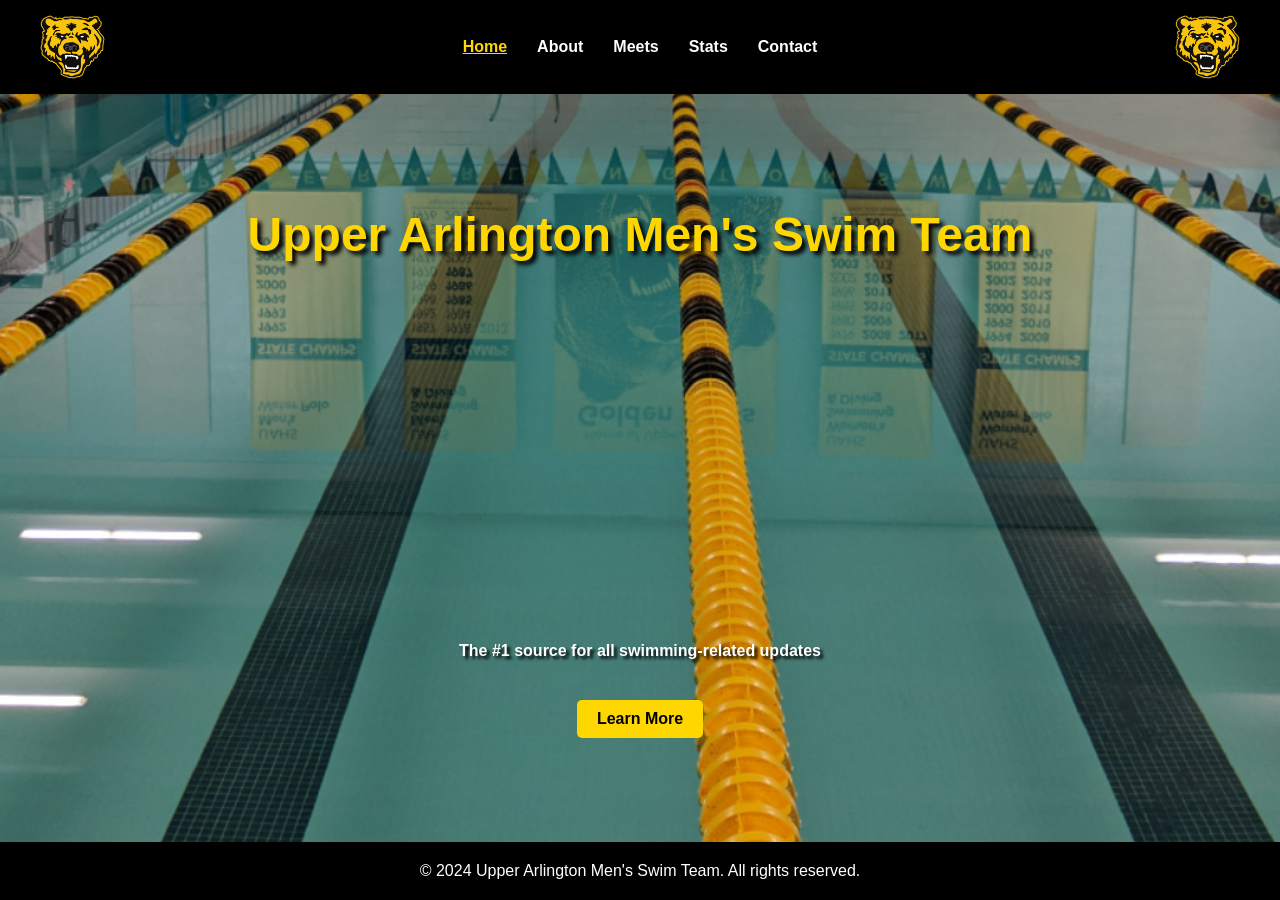
<file: index.html>
<!DOCTYPE html>
<html lang="en">
<head>
    <meta charset="UTF-8">
    <meta name="viewport" content="width=device-width, initial-scale=1.0">
    <title>Home | Upper Arlington Men's Swim Team</title> 
    <link rel="stylesheet" href="style.css">
</head>
<body>
    <header>
            <img src="images/UpperArlingtonLogo.png" alt="Upper Arlington Swim Logo" width="65">
        <nav>
            <ul>
                <li><a href="index.html" class="active">Home</a></li>
                <li><a href="about.html">About</a></li>
                <li><a href="meets.html">Meets</a></li>
                <li><a href="stats.html">Stats</a></li>
                <li><a href="contact.html">Contact</a></li>
            </ul>
        </nav>
            <img src="images/UpperArlingtonLogo.png" alt="Upper Arlington Swim Logo" width="65">
    </header>

    <section class="welcome">
        <h1>Upper Arlington Men's Swim Team</h1>
            <iframe 
            id="videoPlayer"
            width="560" 
            height="315" 
            src="https://www.youtube.com/embed/5zqN4q2yOZc?loop=1&playlist=5zqN4q2yOZc&rel=0&cc_load_policy=1" 
            title="YouTube video player" 
            frameborder="0" 
            allow="accelerometer; autoplay; clipboard-write; encrypted-media; gyroscope; picture-in-picture; web-share" 
            referrerpolicy="strict-origin-when-cross-origin" 
            allowfullscreen>
            </iframe>         
        <p>The #1 source for all swimming-related updates</p>
        <a href="about.html" class="about-button">Learn More</a>
    </section>

    <footer>
        <p>© 2024 Upper Arlington Men's Swim Team. All rights reserved.</p>
    </footer>
</body>
</html>
</file>
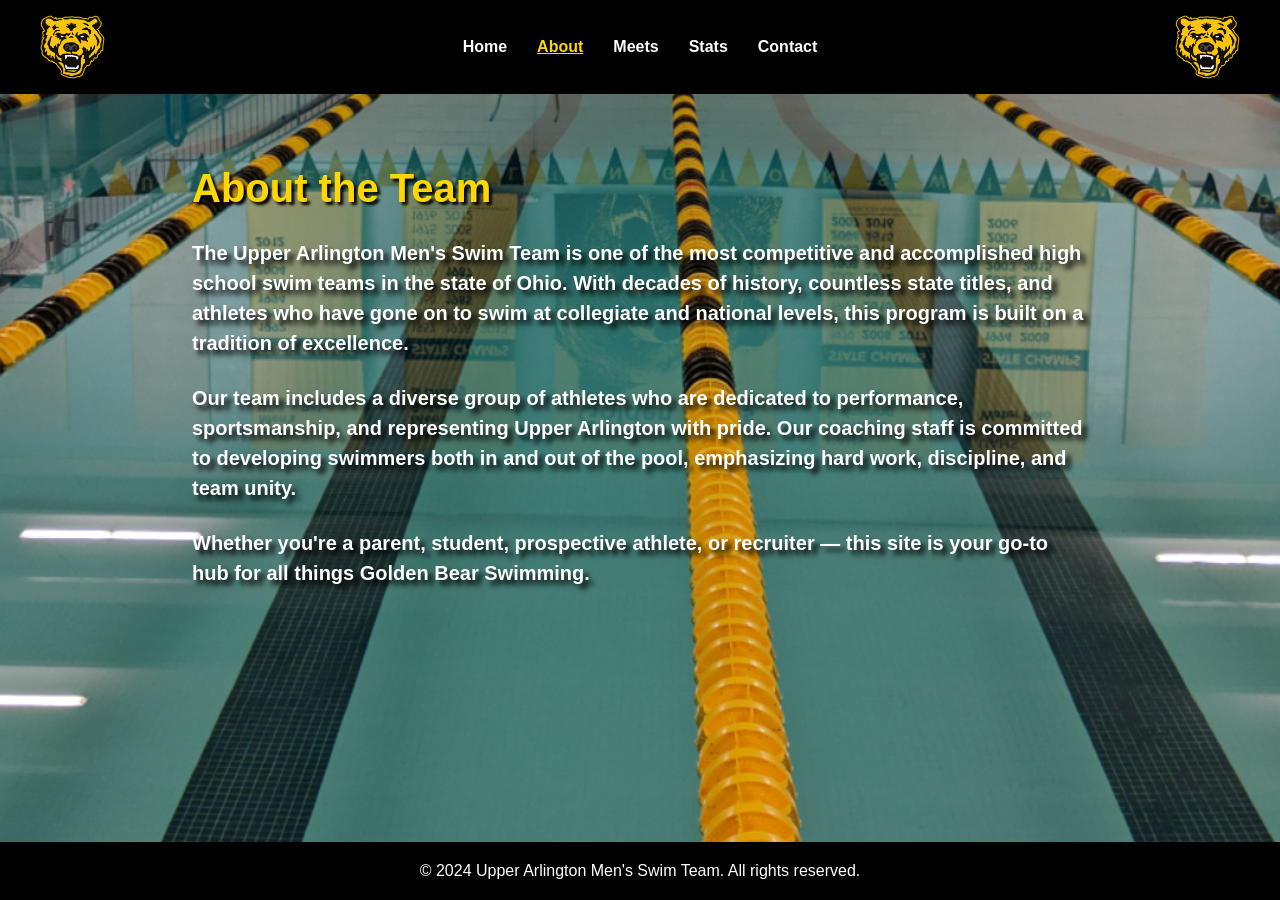
<file: about.html>
<!DOCTYPE html>
<html lang="en">
<head>
    <meta charset="UTF-8">
    <meta name="viewport" content="width=device-width, initial-scale=1.0">
    <title>About | Upper Arlington Men's Swim Team</title>
    <link rel="stylesheet" href="style.css">
</head>
<body>
    <header>
        <img src="images/UpperArlingtonLogo.png" alt="Upper Arlington Swim Logo" width="65">
        <nav>
            <ul>
                <li><a href="index.html">Home</a></li>
                <li><a href="about.html" class="active">About</a></li>
                <li><a href="meets.html">Meets</a></li>
                <li><a href="stats.html">Stats</a></li>
                <li><a href="contact.html">Contact</a></li>
            </ul>
        </nav>
        <img src="images/UpperArlingtonLogo.png" alt="Upper Arlington Swim Logo" width="65">
    </header>

    <section class="about">
        <h1>About the Team</h1>
        <p>
            The Upper Arlington Men's Swim Team is one of the most competitive and accomplished high school swim teams in the state of Ohio. With decades of history, countless state titles, and athletes who have gone on to swim at collegiate and national levels, this program is built on a tradition of excellence.
        </p>
        <p>
            Our team includes a diverse group of athletes who are dedicated to performance, sportsmanship, and representing Upper Arlington with pride. Our coaching staff is committed to developing swimmers both in and out of the pool, emphasizing hard work, discipline, and team unity.
        </p>
        <p>
            Whether you're a parent, student, prospective athlete, or recruiter — this site is your go-to hub for all things Golden Bear Swimming.
        </p>
    </section>

    <footer>
        <p>© 2024 Upper Arlington Men's Swim Team. All rights reserved.</p>
    </footer>

</body>
</html>
</file>
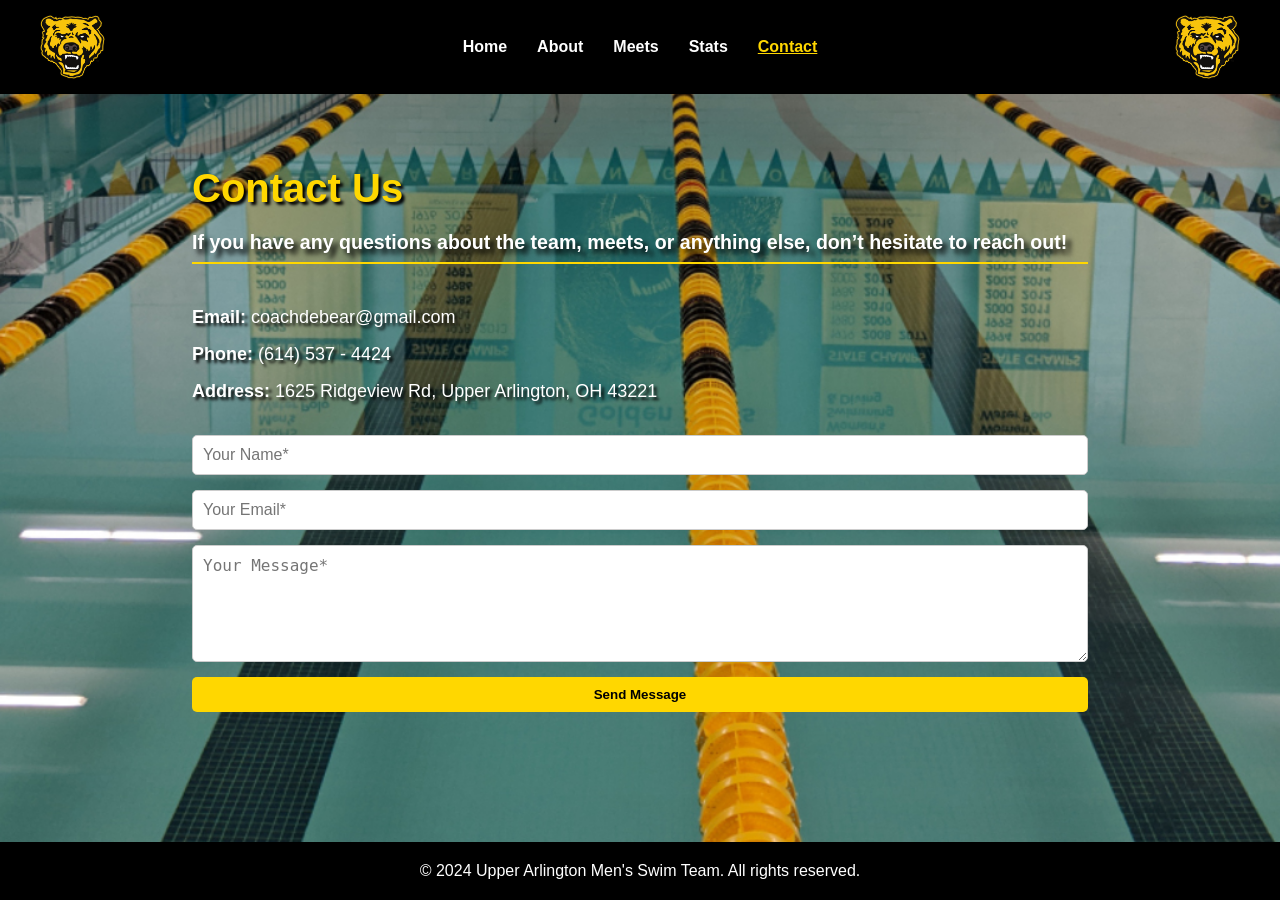
<file: contact.html>
<!DOCTYPE html>
<html lang="en">
<head>
    <meta charset="UTF-8">
    <meta name="viewport" content="width=device-width, initial-scale=1.0">
    <title>Contact | Upper Arlington Men's Swim Team</title>
    <link rel="stylesheet" href="style.css">
</head>
<body>

    <header>
        <img src="images/UpperArlingtonLogo.png" alt="Upper Arlington Swim Logo" width="65">
        <nav>
            <ul>
                <li><a href="index.html">Home</a></li>
                <li><a href="about.html">About</a></li>
                <li><a href="meets.html">Meets</a></li>
                <li><a href="stats.html">Stats</a></li>
                <li><a href="contact.html" class="active">Contact</a></li>
            </ul>
        </nav>
        <img src="images/UpperArlingtonLogo.png" alt="Upper Arlington Swim Logo" width="65">
    </header>

    <section class="contact">
        <div class="contact-questions">
            <h1>Contact Us</h1>
            <p><strong>If you have any questions about the team, meets, or anything else, don’t hesitate to reach out!</strong></p>
        </div>

        <div class="contact-info">
            <p><strong>Email:</strong> coachdebear@gmail.com</p>
            <p><strong>Phone:</strong>  (614) 537 - 4424</p>
            <p><strong>Address:</strong>  1625 Ridgeview Rd, Upper Arlington, OH 43221</p>
        </div>
        
        <div class="contact-form">
            <form>
                <input type="text" name="name" placeholder="Your Name*" required>
                <input type="email" name="email" placeholder="Your Email*" required>
                <textarea name="message" rows="5" placeholder="Your Message*" required></textarea>
                <button type="submit">Send Message</button>
            </form>
        </div>
    </section>

    <footer>
        <p>© 2024 Upper Arlington Men's Swim Team. All rights reserved.</p>
    </footer>

</body>
</html>
</file>
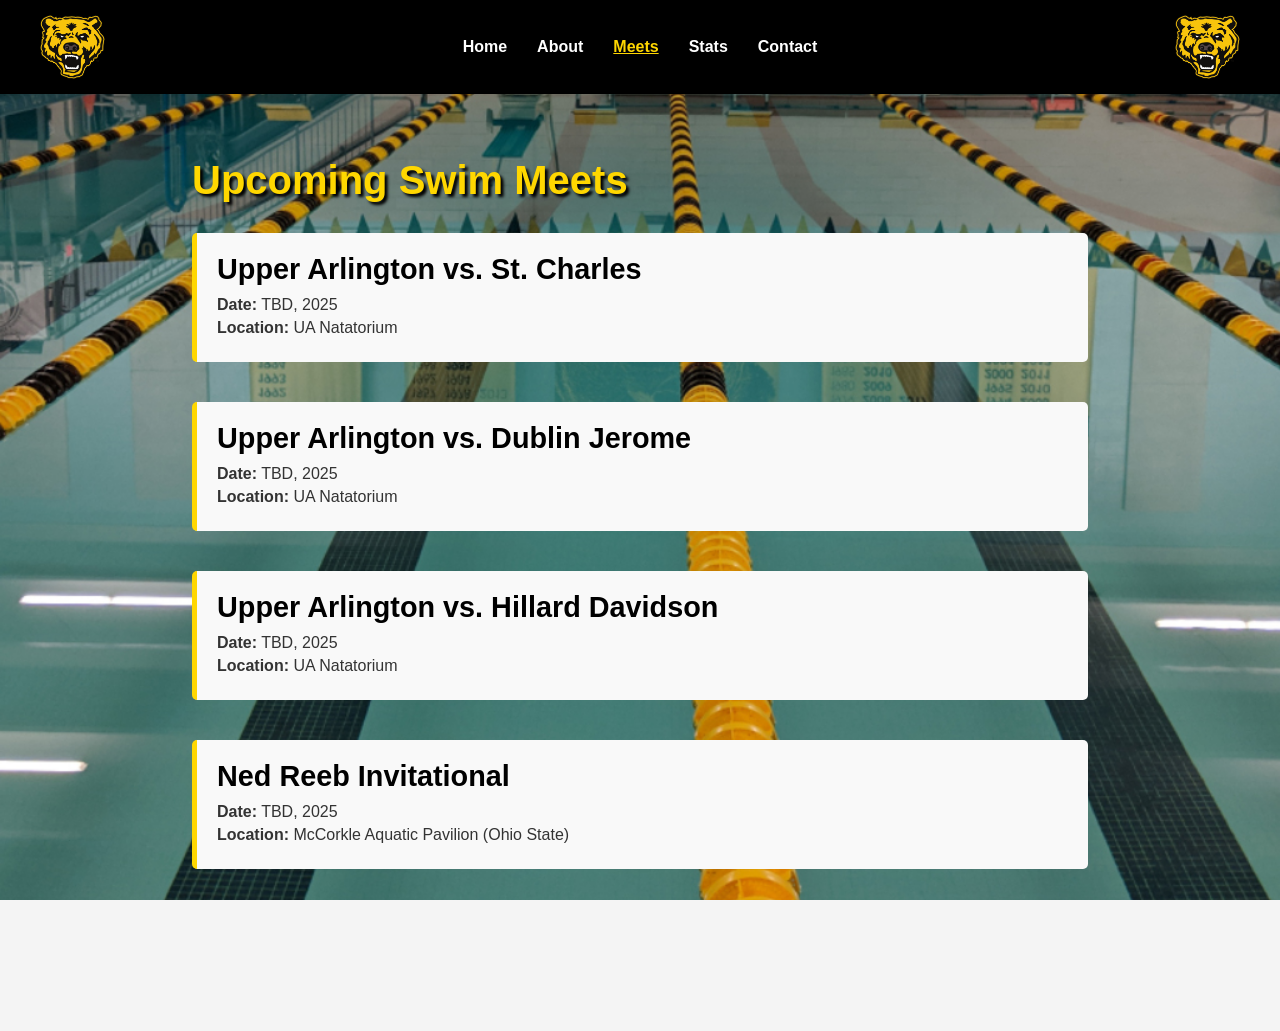
<file: meets.html>
<!DOCTYPE html>
<html lang="en">
<head>
    <meta charset="UTF-8">
    <meta name="viewport" content="width=device-width, initial-scale=1.0">
    <title>Upcoming Meets | Upper Arlington Men's Swim Team</title>
    <link rel="stylesheet" href="style.css">
</head>
<body>

    <header>
        <img src="images/UpperArlingtonLogo.png" alt="Upper Arlington Swim Logo" width="65">
        <nav>
            <ul>
                <li><a href="index.html">Home</a></li>
                <li><a href="about.html">About</a></li>
                <li><a href="meets.html" class="active">Meets</a></li>
                <li><a href="stats.html">Stats</a></li>
                <li><a href="contact.html">Contact</a></li>
            </ul>
        </nav>
        <img src="images/UpperArlingtonLogo.png" alt="Upper Arlington Swim Logo" width="65">
    </header>

    <section class="meets">
        <h1>Upcoming Swim Meets</h1>

        <div class="meet">
            <h2>Upper Arlington vs. St. Charles</h2>
            <p><strong>Date:</strong> TBD, 2025</p>
            <p><strong>Location:</strong> UA Natatorium</p>
        </div>

        <div class="meet">
            <h2>Upper Arlington vs. Dublin Jerome</h2>
            <p><strong>Date:</strong> TBD, 2025</p>
            <p><strong>Location:</strong> UA Natatorium</p>
        </div>

        <div class="meet">
            <h2>Upper Arlington vs. Hillard Davidson</h2>
            <p><strong>Date:</strong> TBD, 2025</p>
            <p><strong>Location:</strong> UA Natatorium</p>
        </div>

        <div class="meet">
            <h2>Ned Reeb Invitational</h2>
            <p><strong>Date:</strong> TBD, 2025</p>
            <p><strong>Location:</strong> McCorkle Aquatic Pavilion (Ohio State)</p>
        </div>

    </section>

    <footer>
        <p>© 2024 Upper Arlington Men's Swim Team. All rights reserved.</p>
    </footer>

</body>
</html>
</file>
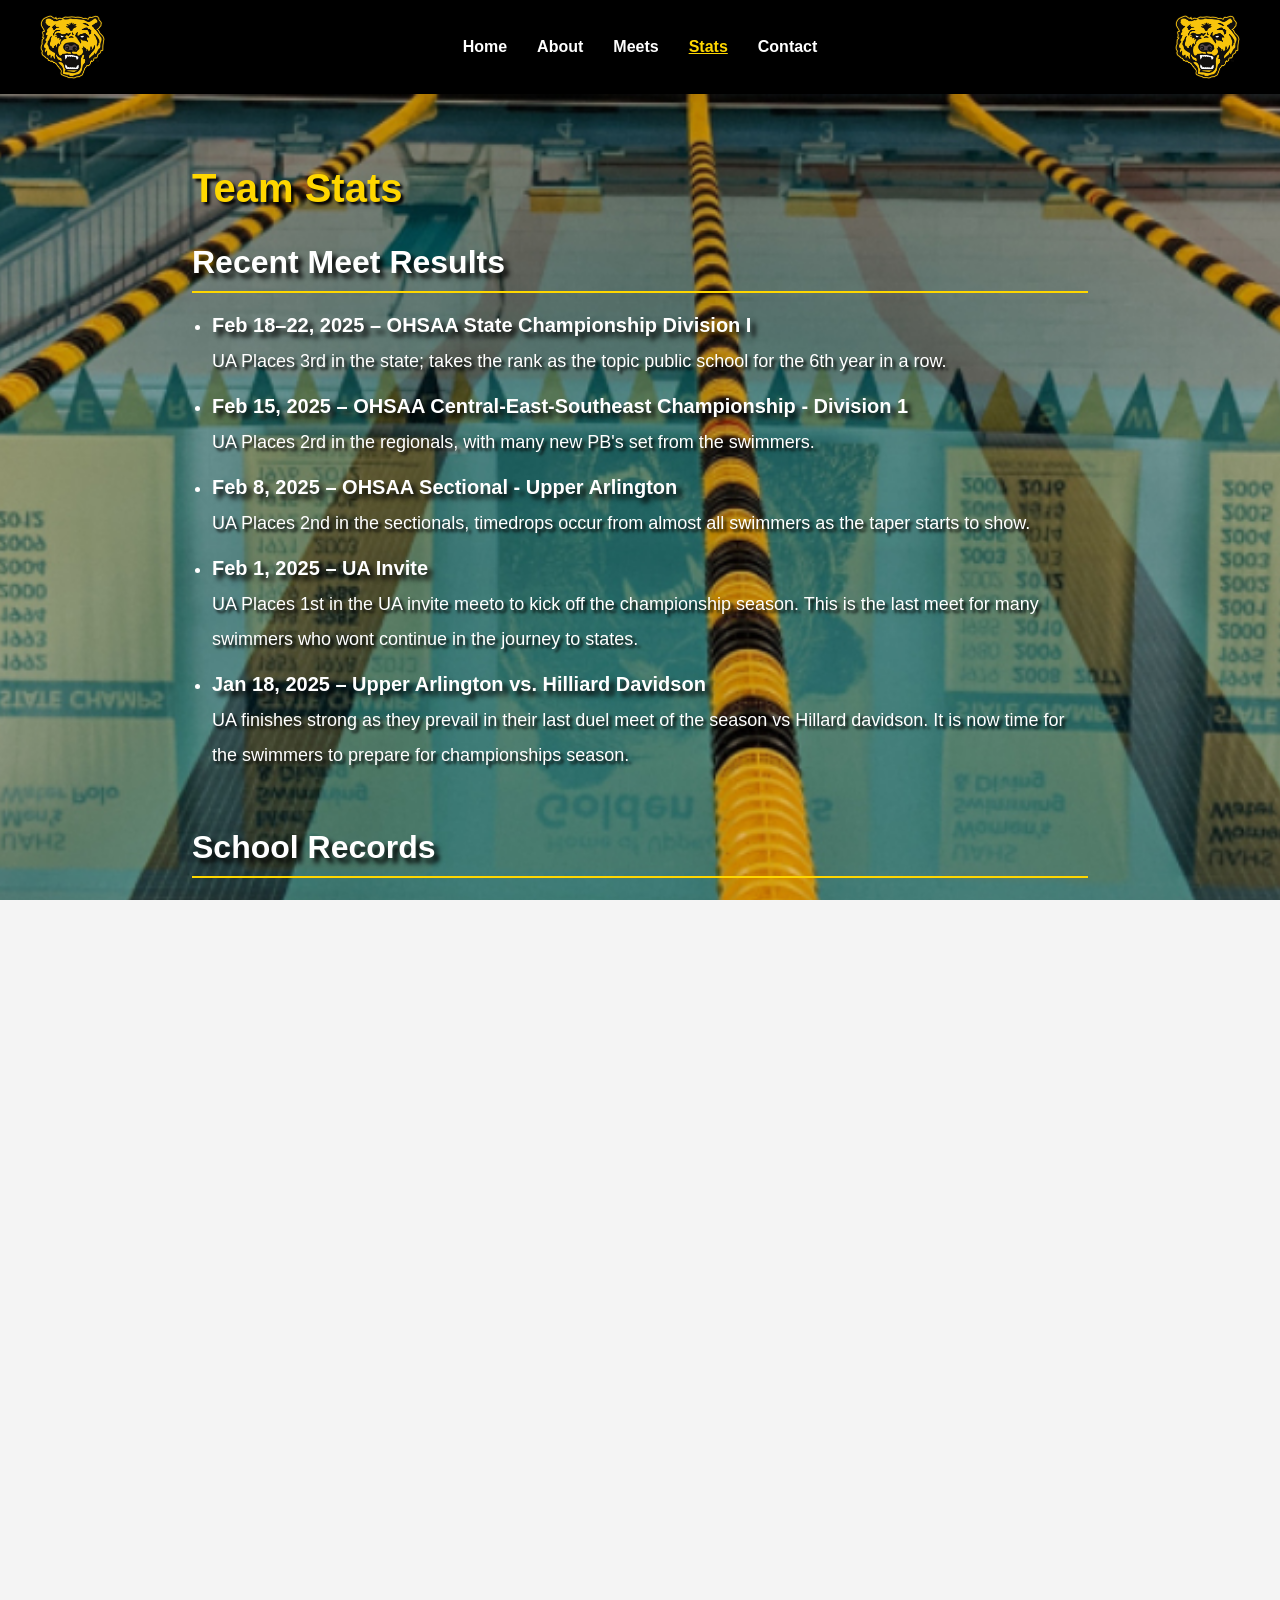
<file: stats.html>
<!DOCTYPE html>
<html lang="en">
<head>
    <meta charset="UTF-8">
    <meta name="viewport" content="width=device-width, initial-scale=1.0">
    <title>Stats | Upper Arlington Men's Swim Team</title>
    <link rel="stylesheet" href="style.css">
</head>
<body>

    <header>
        <img src="images/UpperArlingtonLogo.png" alt="Upper Arlington Swim Logo" width="65">
        <nav>
            <ul>
                <li><a href="index.html">Home</a></li>
                <li><a href="about.html">About</a></li>
                <li><a href="meets.html">Meets</a></li>
                <li><a href="stats.html" class="active">Stats</a></li>
                <li><a href="contact.html">Contact</a></li>
            </ul>
        </nav>
        <img src="images/UpperArlingtonLogo.png" alt="Upper Arlington Swim Logo" width="65">
    </header>

    <section class="stats">
        <h1>Team Stats</h1>

        <div class="stat-section">
            <h2>Recent Meet Results</h2>
            <ul>
                <li><strong>Feb 18–22, 2025 – OHSAA State Championship Division I</strong><br>UA Places 3rd in the state; takes the rank as the topic public school for the 6th year in a row.</li>
                <li><strong>Feb 15, 2025 – OHSAA Central-East-Southeast Championship - Division 1</strong><br>UA Places 2rd in the regionals, with many new PB's set from the swimmers.</li>
                <li><strong>Feb 8, 2025 – OHSAA Sectional - Upper Arlington</strong><br>UA Places 2nd in the sectionals, timedrops occur from almost all swimmers as the taper starts to show.</li>
                <li><strong>Feb 1, 2025 – UA Invite</strong><br>UA Places 1st in the UA invite meeto to kick off the championship season. This is the last meet for many swimmers who wont continue in the journey to states.</li>
                <li><strong>Jan 18, 2025 – Upper Arlington vs. Hilliard Davidson</strong><br>UA finishes strong as they prevail in their last duel meet of the season vs Hillard davidson. It is now time for the swimmers to prepare for championships season.</li>
            </ul>
        </div>

        <div class="stat-section">
            <h2>School Records</h2>
            <ul>
                <li><strong>50y Freestyle</strong> – Avery Voss (2020) – 20.02s</li>
                <li><strong>100y Freestyle</strong> – Avery Voss (2020) – 44.14s</li>
                <li><strong>200y Freestyle</strong> – Parker Neri (2017) – 1:35.23s</li>
                <li><strong>500y Freestyle</strong> – Parker Neri (2017) – 4:23.03</li>
                <li><strong>100y Backstroke</strong> – Nate Cass (2003) / Caden Blamer (2025) – 49.35s</li>
                <li><strong>100y Breaststroke</strong> – Grant Gooding (2023) – 53.54s</li>
                <li><strong>100y Butterfly</strong> – Pat Maynard (1995) – 49.26s</li>
                <li><strong>200y Individual Medly</strong> – Grant Gooding (2023) – 1:47.85s</li>
                <li><strong>200y Freestyle Relay</strong> – Jay, Voss, Gooding, Miller – 1:21.76s</li>
                <li><strong>400y Freestyle Relay</strong> – Jay, Voss, Ventresca, Gooding – 3:02.91s</li>
                <li><strong>200y Medly Relay</strong> – Blamer, Hulse, Rucker, Miller – 1:30.78s</li>
            </ul>
        </div>

        <div class="stat-section">
            <h2>Team Rankings</h2>
            <ul>
                <strong>
                <li>🏆 Ohio State Rank: #3</li>
                <li>🥇 OHSAA Division 1: #3</li>
                </strong>
            </ul>
        </div>
    </section>

    <footer>
        <p>© 2024 Upper Arlington Men's Swim Team. All rights reserved.</p>
    </footer>

</body>
</html>
</file>
<file: style.css>
* {
    box-sizing: border-box; /* makes sure everything in section fits */
    margin: 0px;
    padding: 0px;
}

html, body {
    height: 100%; /* makes sure the page always fills the full screen height */
    margin: 0;
    padding: 0;
    font-family: Arial, sans-serif;
    overflow-x: hidden; /* prevents side scrolling */
    background-color: #f4f4f4;
}

body {
    display: flex; /* makes body a flex container */
    flex-direction: column; /* lays out children vertically (top to bottom) */
    min-height: 100vh; /* ensures page fills screen height */
}

header {
    background: black;
    color: white;
    display: flex; /* makes the header a flexbox display */
    align-items: center; /* vertically centers logo and nav */
    justify-content: space-between; /* pushes logo and nav to ends */
    padding: 15px 40px; /* top/bottom = 15px, left/right = 40px */
    width: 100%;
}

nav ul {
    list-style: none; /* removes default bullet points from list */
    display: flex; /* makes nav list a horizontal row */
}

nav ul li {
    margin: 5px 15px; /* vertical spacing = 5px, horizontal = 15px */
}

nav ul li a {
    text-decoration: none; /* removes underline from nav links */
    color: white;
    font-weight: bold;
}

nav ul li a:hover {
    color: #FFD700; /* gold on hover */
}

nav ul li a.active {
    color: #FFD700;
    text-decoration: underline; /* underline current page link */
}

.welcome {
    display: flex; /* makes main section a flexbox container */
    flex-direction: column; /* stacks children vertically */
    justify-content: center; /* vertically centers content */
    align-items: center; /* horizontally centers content */
    text-align: center;
    background: url('images/pool.jpg') no-repeat center center/cover; /* covers entire section with centered, non-repeating image */
    flex: 1; /* fills the remaining height between header and footer */
}

.welcome h1 {
    font-size: 3em; /* 3x base font size */
    text-shadow: 4px 4px 4px black; /* subtle 3D-style shadow */
    color: gold;
    margin: 30px;
}

.welcome p {
    margin: 35px 0 20px; /* top = 20px, bottom = 30px */
    font-size: 16px;
    font-weight: bold;
    color: white;
    text-shadow: 3px 3px 3px black;
}

.welcome .about-button {
    margin: 20px;
    padding: 10px 20px;
    background: gold;
    color: black;
    font-weight: bold;
    text-decoration: none; /* removes underline */
    border-radius: 5px;
    cursor: pointer; /* shows pointer on hover */
}

.welcome .about-button:hover {
    background: #ffcc00; /* darker gold on hover */
}

.about, .contact, .stats {
    padding: 5% 15%; /* top/bottom = 5% of screen height, sides = 15% of screen width */
    background-color: white;
    color: #333333;
    text-align: left;
    line-height: 1.5; /* 1.5x line spacing for readability */
    flex: 1; /* ensures section fills available space */
    display: flex; /* flex container for potential inner layout */
    flex-direction: column;
    background: url('images/pool.jpg') no-repeat center center/cover; /* covers entire section with centered, non-repeating image */
}

.contact h1 {
    font-size: 2.5em;
    margin-bottom: 10px;
    color: gold;
    text-shadow: 3px 3px 3px black;
}

.about h1, .stats h1{
    font-size: 2.5em;
    margin-bottom: 20px;
    color: gold;
    text-shadow: 3px 3px 3px black;
}

.about p, .contact p, .stats p{
    margin-bottom: 25px;
    font-size: 18px;
    color: white;
    text-shadow: 5px 5px 5px black;
}

.contact p {
    text-shadow: 3px 3px 3px black;
}

.about p {
    font-size: 20px;
    font-weight: bold;
}

.contact-info p {
    margin-bottom: 10px; /* spacing between contact lines */
}

.contact-questions p {
    padding-bottom: 5px;
    font-size: 19.6px;
    text-shadow: 5px 5px 5px black;
    border-bottom: 2px solid gold;
    margin-bottom: 40px;
}

.contact-form {
    margin-top: 20px;
}

.contact-form form {
    display: flex;
    flex-direction: column;
}

.contact-form input, textarea {
    margin-bottom: 15px;
    padding: 10px;
    font-size: 16px;
    border: 1px solid #ccc;
    border-radius: 5px;
}

.contact-form button {
    background: gold;
    color: black;
    font-weight: bold;
    border: none;
    padding: 10px 20px;
    border-radius: 5px;
    cursor: pointer;
}

.contact-form button:hover {
    background: #ffcc00;
}

.stat-section {
    margin-bottom: 40px; /* spacing between each stats section */
}

.stat-section h2 {
    font-size: 2em;
    margin-bottom: 15px;
    color: white;
    text-shadow: 5px 5px 5px black;
    border-bottom: 2px solid gold;
    padding-bottom: 5px;
}

.stat-section ul {
    list-style-type: disc;
    margin-left: 20px;
}

.stat-section li {
    margin-bottom: 10px;
    font-size: 18px;
    color: white;
    text-shadow: 3px 3px 3px black;
    line-height: 35px;
}

.stat-section li strong {
    font-size: 20px;
    color: white;
    text-shadow: 5px 5px 5px black;
}

.meets {
    padding: 5% 15%; /* adds top/bottom and left/right spacing */
    background-color: white;
    color: #333;
    flex: 1; /* fills remaining vertical space */
    display: flex;
    flex-direction: column;
    background: url('images/pool.jpg') no-repeat center center/cover; /* covers entire section with centered, non-repeating image */
}

.meet {
    margin-bottom: 40px; /* space between each meet */
    padding: 20px;
    background-color: #f9f9f9; /* gives each box a gray background */
    border-left: 5px solid gold;
    border-radius: 5px 5px 5px 5px;
}

.meets h1 {
    font-size: 2.5em; /* large page title */
    margin-bottom: 30px;
    color: gold;
    text-shadow: 3px 3px 3px black;
}

.meet h2 {
    font-size: 1.8em;
    color: black;
    margin-bottom: 10px;
}

.meet p {
    font-size: 16px;
    margin-bottom: 5px;
}

footer {
    text-align: center;
    padding: 20px;
    background: black;
    color: white;
    width: 100%;
}
</file>
